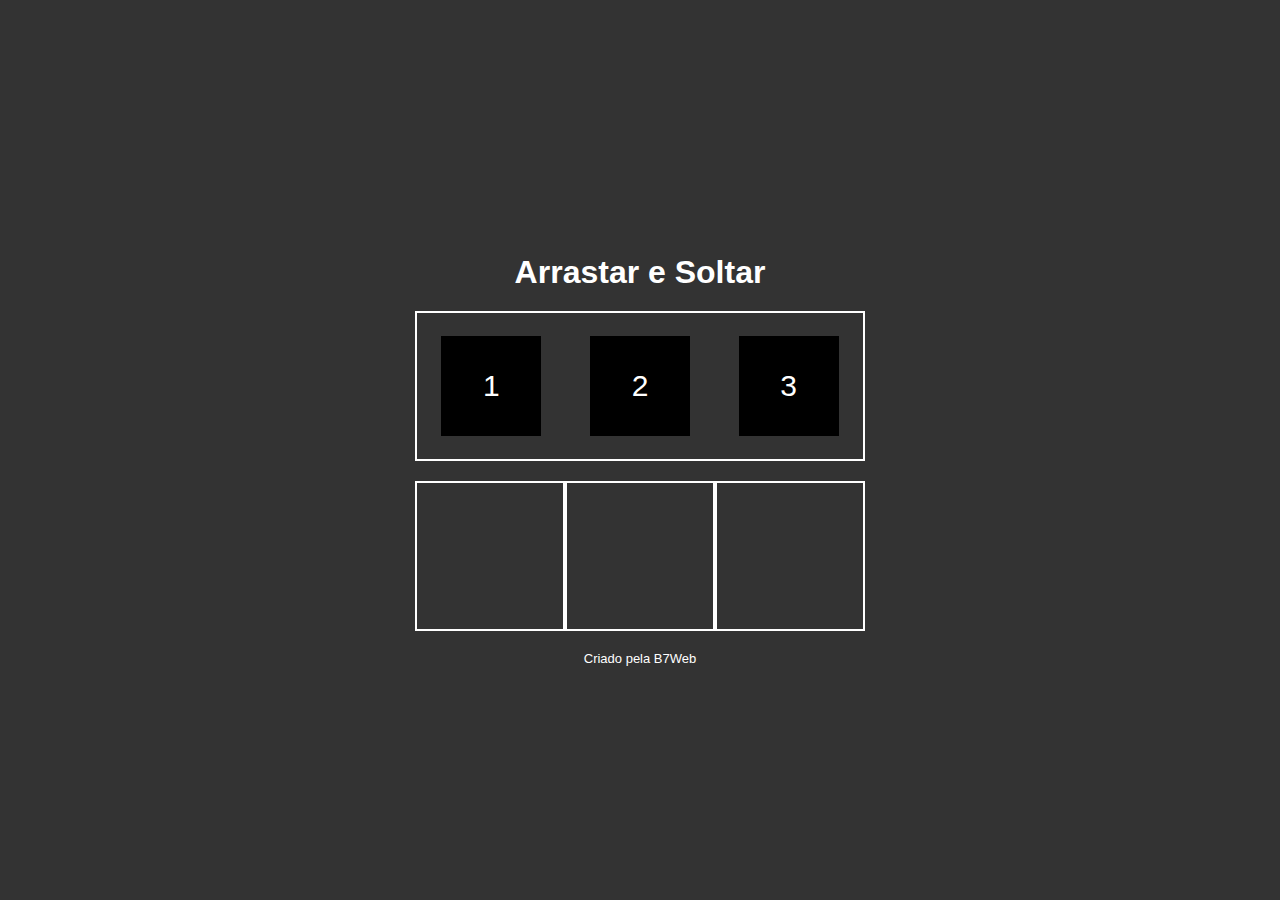
<file: arrastar e largar/index.html>
<!DOCTYPE html>
<html lang="pt">
<head>
    <meta charset="UTF-8">
    <meta http-equiv="X-UA-Compatible" content="IE=edge">
    <meta name="viewport" content="width=device-width, initial-scale=1.0">
    <title>Arrastar e Soltar</title>
    <link rel="stylesheet" href="style.css" />
</head>
<body>
    <h1>Arrastar e Soltar</h1>

    <div class="neutralArea">
        <div class="item" draggable="true">1</div>
        <div class="item" draggable="true">2</div>
        <div class="item" draggable="true">3</div>
    </div>

    <div class="areas">
        <div class="area" data-name="a"></div>
        <div class="area" data-name="b"></div>
        <div class="area" data-name="c"></div>
    </div>

    <footer>Criado pela B7Web</footer>

    <script src="script.js"></script>
</body>
</html>
</file>
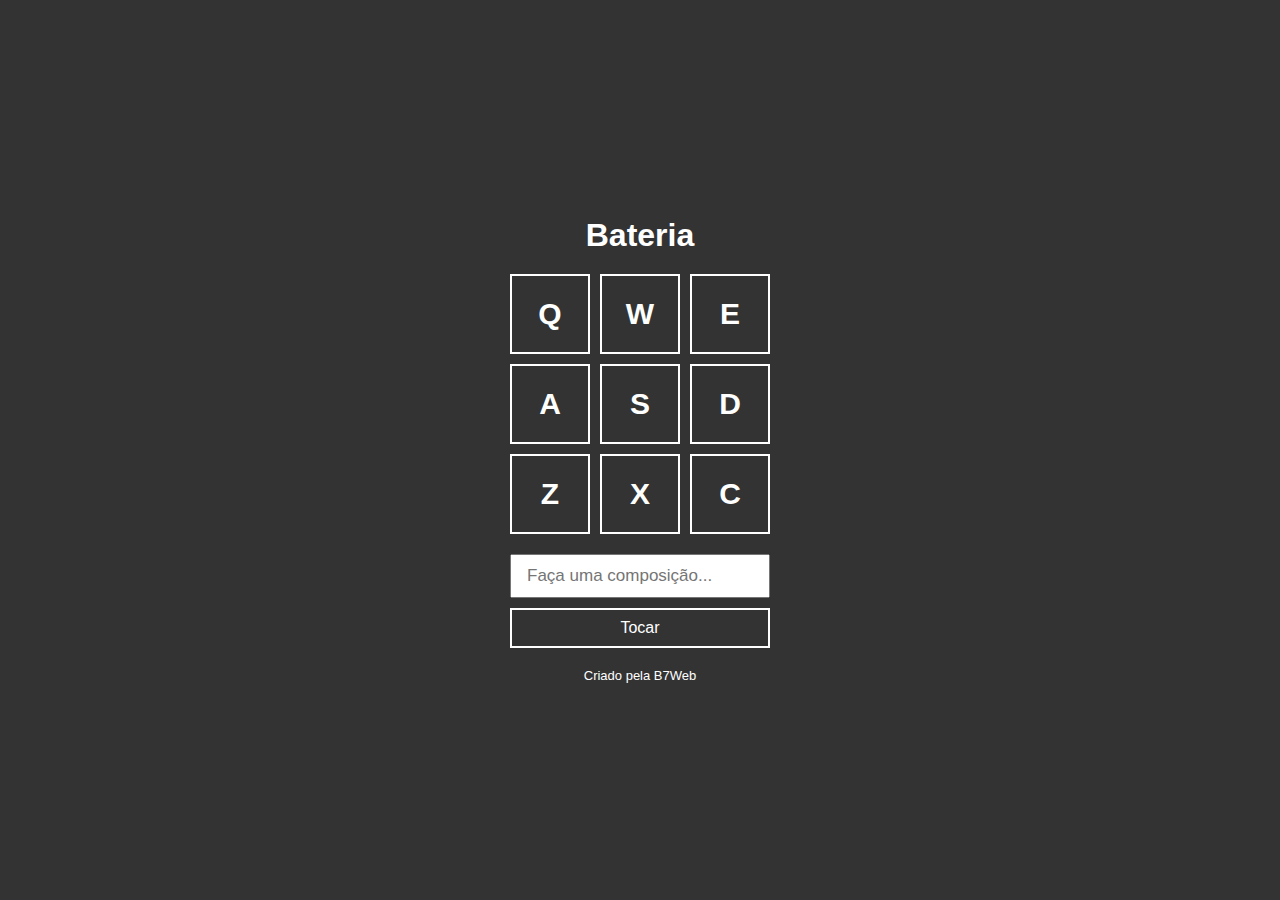
<file: bateria/index.html>
<!DOCTYPE html>
<html lang="pt">
<head>
    <meta charset="UTF-8">
    <meta http-equiv="X-UA-Compatible" content="IE=edge">
    <meta name="viewport" content="width=device-width, initial-scale=1.0">
    <title>Bateria</title>
    <link rel="stylesheet" href="style.css" />
</head>
<body>
    <h1>Bateria</h1>

    <div class="keys">
        <div data-key="keyq" class="key">Q</div>
        <div data-key="keyw" class="key">W</div>
        <div data-key="keye" class="key">E</div>

        <div data-key="keya" class="key">A</div>
        <div data-key="keys" class="key">S</div>
        <div data-key="keyd" class="key">D</div>

        <div data-key="keyz" class="key">Z</div>
        <div data-key="keyx" class="key">X</div>
        <div data-key="keyc" class="key">C</div>
    </div>
    <div class="composer">
        <input type="text" id="input" placeholder="Faça uma composição..." />
        <button>Tocar</button>
    </div>

    <footer>Criado pela B7Web</footer>

    <audio id="s_keyq" src="sounds/keyq.wav"></audio>
    <audio id="s_keyw" src="sounds/keyw.wav"></audio>
    <audio id="s_keye" src="sounds/keye.wav"></audio>
    <audio id="s_keya" src="sounds/keya.wav"></audio>
    <audio id="s_keys" src="sounds/keys.wav"></audio>
    <audio id="s_keyd" src="sounds/keyd.wav"></audio>
    <audio id="s_keyz" src="sounds/keyz.wav"></audio>
    <audio id="s_keyx" src="sounds/keyx.wav"></audio>
    <audio id="s_keyc" src="sounds/keyc.wav"></audio>
    
    <script src="script.js"></script>
</body>
</html>
</file>
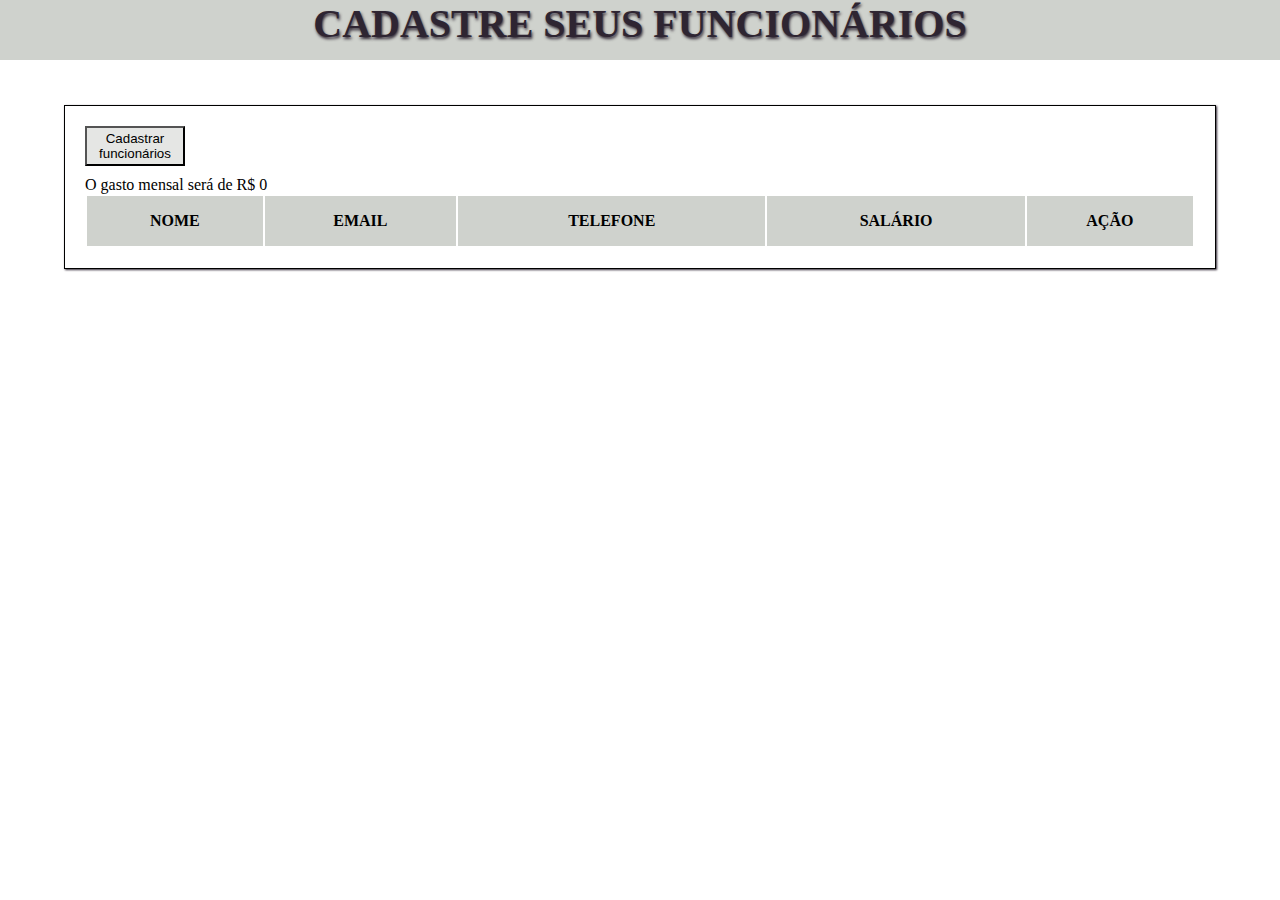
<file: Cadastro de funcionários/index.html>
<!DOCTYPE html>
<html lang="pt-br">
<head>
    <meta charset="UTF-8">
    <meta http-equiv="X-UA-Compatible" content="IE=edge">
    <meta name="viewport" content="width=device-width, initial-scale=1.0">
    <link rel="stylesheet" href="assets/css/main.css">
    <link rel="stylesheet" href="assets/css/modal.css">
    <title>Cadastro de funcionários</title>
</head>
<body>
    <header>
        <div class="titulo"><h1>CADASTRE SEUS funcionários</h1></div>
    </header>
    <main>
        <button class="button cadastro" id="cadastrarFuncionario">Cadastrar funcionários</button>
        <table id="tableClient" class="form">
            <thead>
                <th>Nome</th>
                <th>Email</th>
                <th>telefone</th>
                <th>Salário</th>
                <th>Ação</th>
            </thead>
            <tbody>
                <!-- 
                <tr>
                    <td>Maria</td>
                    <td>Maria@gmail.com</td>
                    <td>(19)99593-2812</td>
                    <td>R$2000.00</td>
                    <td>
                        
                        <button type="button" class="button green" >Editar</button>
                        <button type="button" class="button red">Excluir</button>
                    
                    </td>
                </tr>

                <tr>
                    <td>João</td>
                    <td>João@gmail.com</td>
                    <td>(19)99593-2812</td>
                    <td>R$1500.00</td>
                    <td>
                        
                        <button type="button" class="button green" >Editar</button>
                        <button type="button" class="button red">Excluir</button>
                    
                    </td>
                </tr>
                -->
                <span>O gasto mensal será de <span id="span"></span></span>
            </tbody>
        </table>
        <div class="modal" id="modal">
            <div class="modalContent">
                <h2>Novo Funcionário</h2>
            <form id="form">
                <input type="text" id="nome" data-index="new" class="modal-field" placeholder="Digite o nome" oninput="validName()" required>
                <input type="email" id="email" class="modal-field" placeholder="Digite o e-mail" oninput="validEmail()" required>
                <input type="text" id="telefone" class="modal-field" placeholder="Digite o telefone" oninput="validTelefone()" required>
                <input type="text" id="salario" class="modal-field salario" placeholder="Salário planejado" oninput="validSalario()" required>
            </form>
            <div class="ContentFooter">
                <button class="button green" id="salvar">Salvar</button>
                <button class="button red" id="cancelar">Cancelar</button>
            </div>
        </div>
        </div>
    </main>

    <script src="assets/javascript/script.js"></script>
</body>
</html>
</file>
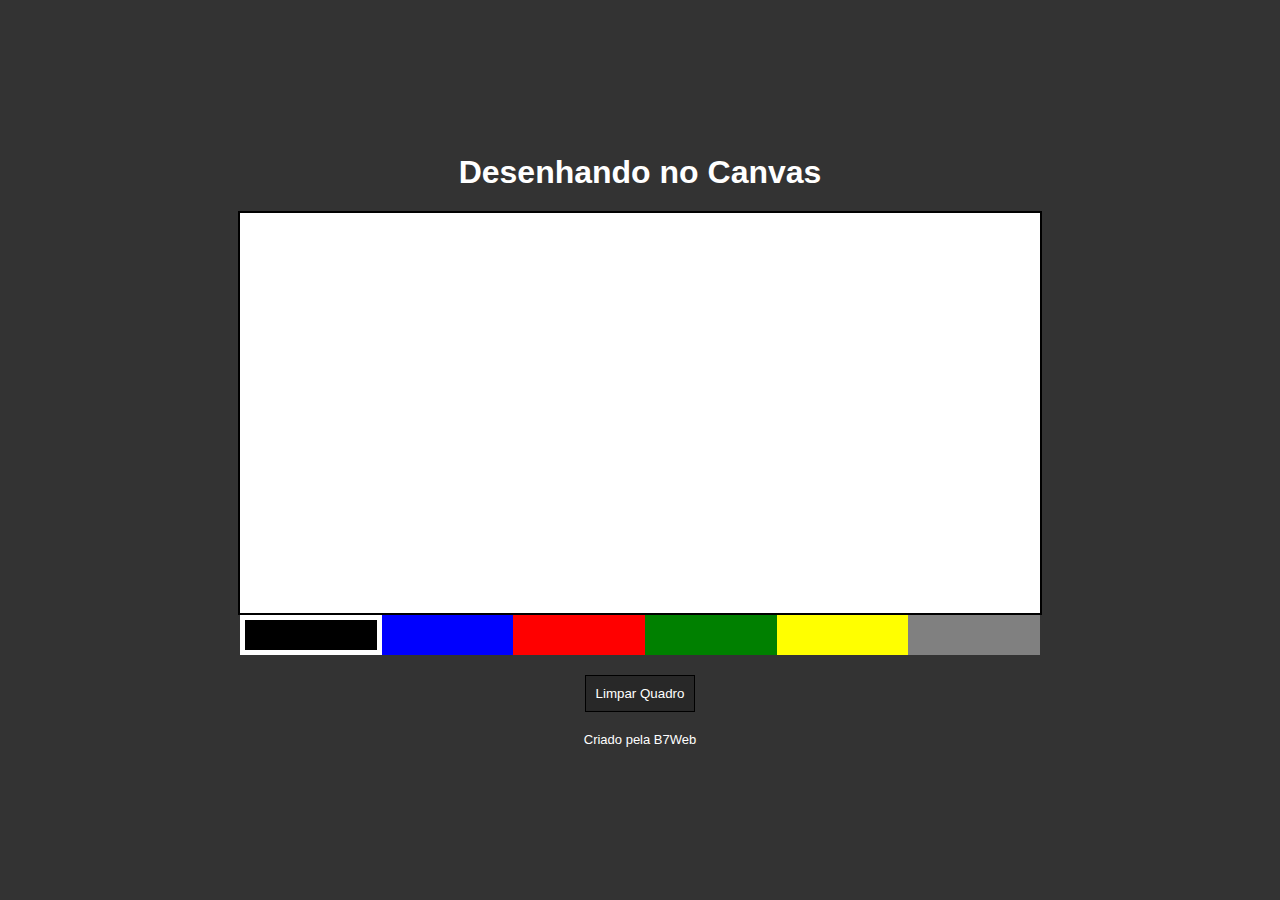
<file: canvas/index.html>
<!DOCTYPE html>
<html lang="pt">
<head>
    <meta charset="UTF-8">
    <meta http-equiv="X-UA-Compatible" content="IE=edge">
    <meta name="viewport" content="width=device-width, initial-scale=1.0">
    <title>Desenhando no Canvas</title>
    <link rel="stylesheet" href="style.css" />
</head>
<body>
    <h1>Desenhando no Canvas</h1>

    <canvas id="tela" width="800" height="400"></canvas>

    <div class="colorArea">
        <div data-color="black" style="background-color: black" class="color active"></div>
        <div data-color="blue" style="background-color: blue" class="color"></div>
        <div data-color="red" style="background-color: red" class="color"></div>
        <div data-color="green" style="background-color: green" class="color"></div>
        <div data-color="yellow" style="background-color: yellow" class="color"></div>
        <div data-color="gray" style="background-color: gray" class="color"></div>
    </div>

    <button class="clear">Limpar Quadro</button>

    <footer>Criado pela B7Web</footer>

    <script src="script.js"></script>
</body>
</html>
</file>
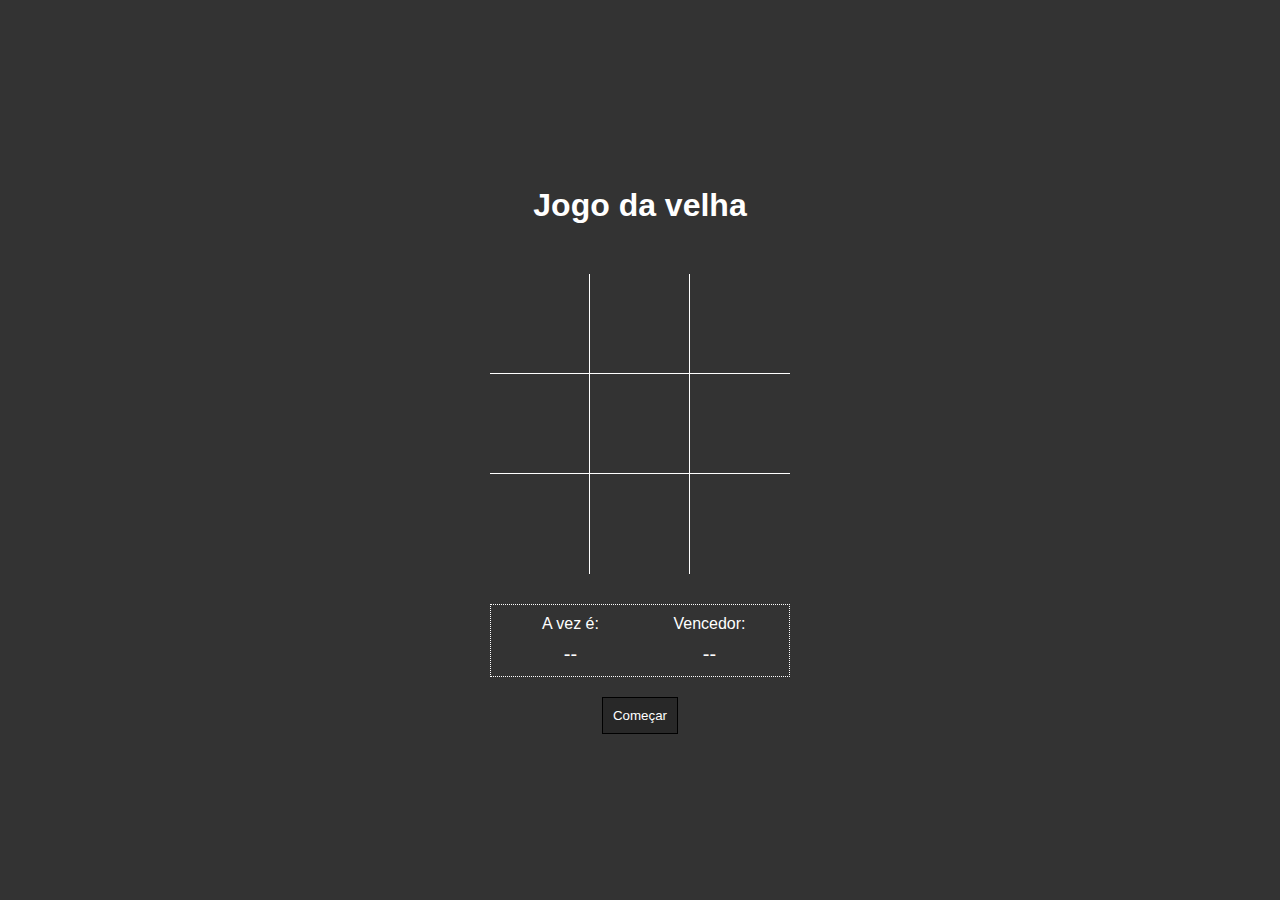
<file: jogo da velha/index.html>
<!DOCTYPE html>
<html lang="pt">
<head>
    <meta charset="UTF-8">
    <meta http-equiv="X-UA-Compatible" content="IE=edge">
    <meta name="viewport" content="width=device-width, initial-scale=1.0">
    <title>Jogo da velha</title>
    <link rel="stylesheet" href="style.css" />
</head>
<body>
    <h1>Jogo da velha</h1>

    <div class="area">
        <div data-item="a1" class="item b r"></div>
        <div data-item="a2" class="item b r"></div>
        <div data-item="a3" class="item b"></div>

        <div data-item="b1" class="item b r"></div>
        <div data-item="b2" class="item b r"></div>
        <div data-item="b3" class="item b"></div>

        <div data-item="c1" class="item r"></div>
        <div data-item="c2" class="item r"></div>
        <div data-item="c3" class="item"></div>
    </div>

    <div class="info">
        <div class="infoitem">
            <div class="infotitulo">A vez é:</div>
            <div class="infocorpo vez">--</div>
        </div>
        <div class="infoitem">
            <div class="infotitulo">Vencedor:</div>
            <div class="infocorpo resultado">--</div>
        </div>
    </div>

    <button class="reset">Começar</button>

    <script src="script.js"></script>
</body>
</html>
</file>
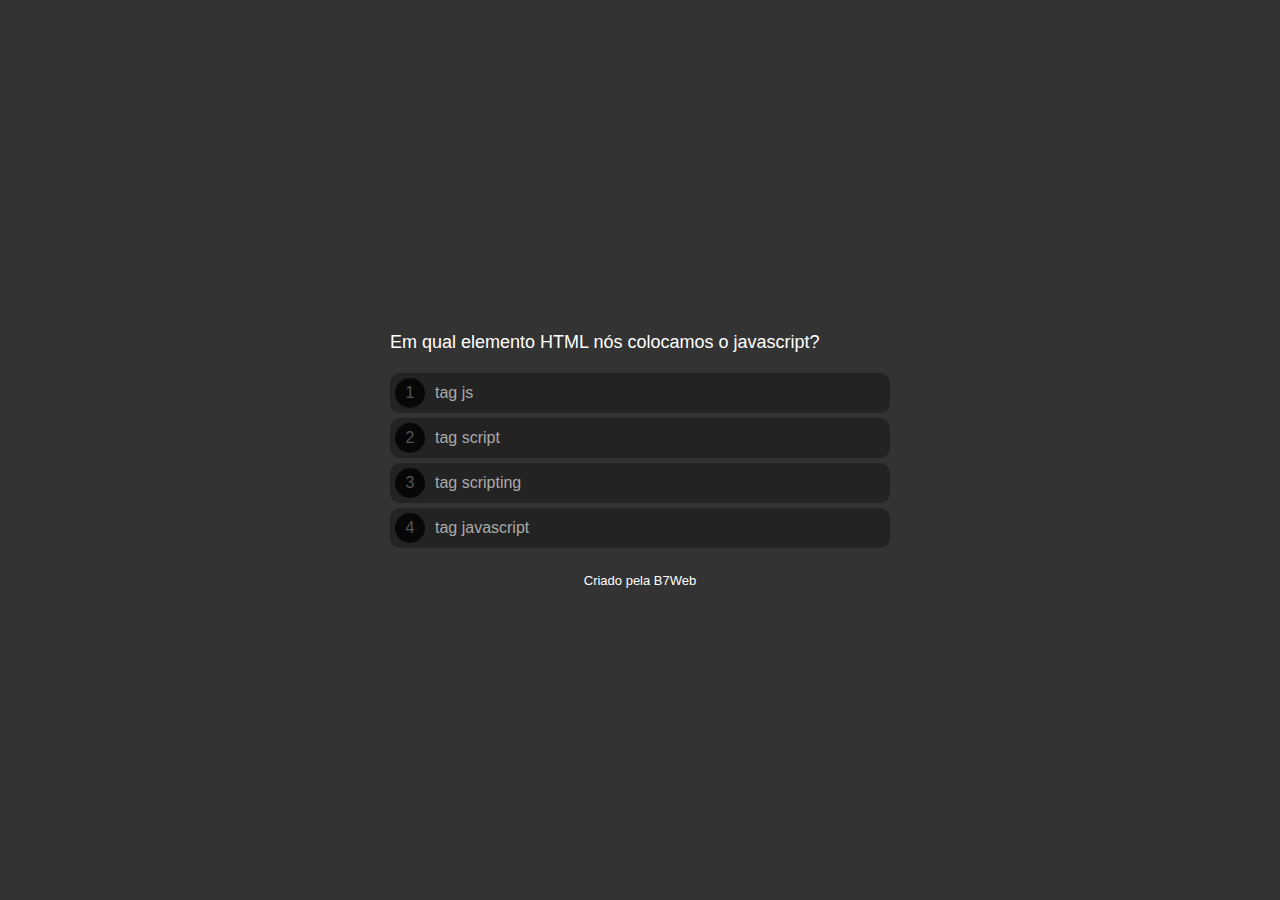
<file: quiz/index.html>
<!DOCTYPE html>
<html lang="pt">
<head>
    <meta charset="UTF-8">
    <meta http-equiv="X-UA-Compatible" content="IE=edge">
    <meta name="viewport" content="width=device-width, initial-scale=1.0">
    <title>Quiz</title>
    <link rel="stylesheet" href="style.css" />
</head>
<body>
    <div class="progress">
        <div class="progress--bar"></div>
    </div>

    <div class="questionArea">
        <div class="question">...</div>
        <div class="options">
            
        </div>
    </div>

    <div class="scoreArea">
        <img src="prize.png" class="prizeImage" />
        <div class="scoreText1">Parabéns!</div>
        <div class="scorePct">Acertou 99%</div>
        <div class="scoreText2">Você respondeu 9 questões e acertou 8.</div>
        <button>Fazer novamente</button>
    </div>

    <footer>Criado pela B7Web</footer>

    <script src="questions.js"></script>
    <script src="script.js"></script>
</body>
</html>
</file>
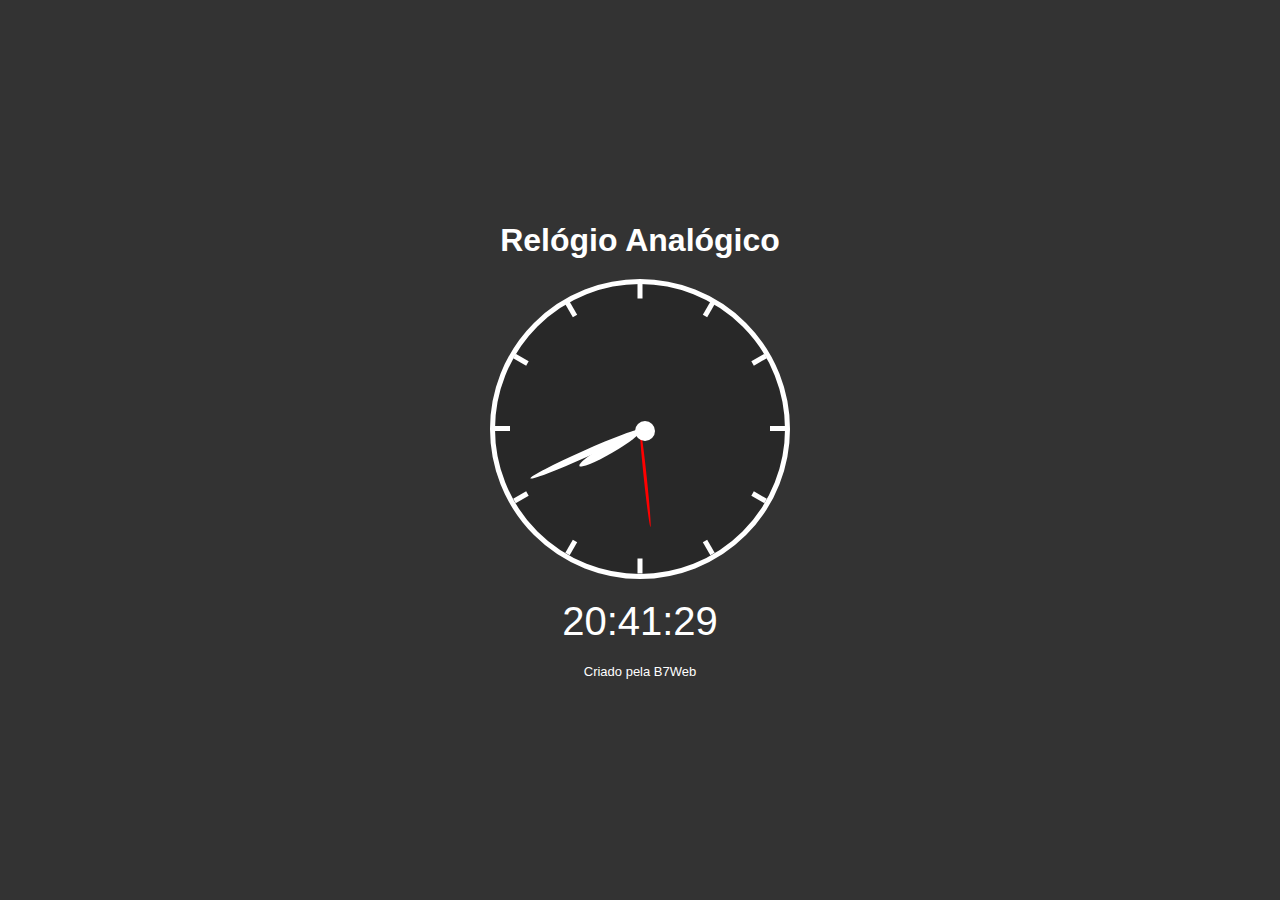
<file: relógio/index.html>
<!DOCTYPE html>
<html lang="pt">
<head>
    <meta charset="UTF-8">
    <meta http-equiv="X-UA-Compatible" content="IE=edge">
    <meta name="viewport" content="width=device-width, initial-scale=1.0">
    <title>Relógio Analógico</title>
    <link rel="stylesheet" href="style.css" />
</head>
<body>
    <h1>Relógio Analógico</h1>

    <div class="relogio">
        <div class="riscos">
            <div class="risco" style="transform: rotate(0deg)"><div class="ponto"></div></div>
            <div class="risco" style="transform: rotate(30deg)"><div class="ponto"></div></div>
            <div class="risco" style="transform: rotate(60deg)"><div class="ponto"></div></div>
            <div class="risco" style="transform: rotate(90deg)"><div class="ponto"></div></div>
            <div class="risco" style="transform: rotate(120deg)"><div class="ponto"></div></div>
            <div class="risco" style="transform: rotate(150deg)"><div class="ponto"></div></div>
            <div class="risco" style="transform: rotate(180deg)"><div class="ponto"></div></div>
            <div class="risco" style="transform: rotate(210deg)"><div class="ponto"></div></div>
            <div class="risco" style="transform: rotate(240deg)"><div class="ponto"></div></div>
            <div class="risco" style="transform: rotate(270deg)"><div class="ponto"></div></div>
            <div class="risco" style="transform: rotate(300deg)"><div class="ponto"></div></div>
            <div class="risco" style="transform: rotate(330deg)"><div class="ponto"></div></div>
        </div>
        <div class="ponteiros">
            <div class="p p_s"></div>
            <div class="p p_m"></div>
            <div class="p p_h"></div>
            <div class="encaixe"></div>
        </div>
    </div>
    <div class="digital">--:--:--</div>

    <footer>Criado pela B7Web</footer>

    <script src="script.js"></script>
</body>
</html>
</file>
<file: arrastar e largar/style.css>
* {
    margin: 0;
    padding: 0;
    box-sizing: border-box;
}

body {
    display: flex;
    min-height: 100vh;
    justify-content: center;
    align-items: center;
    flex-direction: column;
    background-color: #333;
    font-family: Arial, Helvetica, sans-serif;
}

h1 {
    color: #FFF;
    margin: 20px 0;
}

.neutralArea {
    width: 450px;
    height: 150px;
    display: flex;
    justify-content: space-around;
    align-items: center;
    border: 2px solid #FFF;
}
.item {
    width: 100px;
    height: 100px;
    background-color: #000;
    color: #FFF;
    font-size: 30px;
    display: flex;
    justify-content: center;
    align-items: center;
    cursor: grab;
}
.item.dragging {
    opacity: 0.5;
}
.areas {
    width: 450px;
    display: flex;
    margin-top: 20px;
}
.areas.correct .area {
    border: 2px solid #00FF00;
}
.area {
    width: 150px;
    height: 150px;
    border: 2px solid #FFF;
    display: flex;
    justify-content: center;
    align-items: center;
}
.hover {
    background-color: rgba(0, 0, 0, 0.3);
}
footer {
    margin-top: 20px;
    color: #FFF;
    font-size: 13px;
}
</file>
<file: bateria/style.css>
* {
    margin: 0;
    padding: 0;
    box-sizing: border-box;
}
body {
    display: flex;
    min-height: 100vh;
    justify-content: center;
    align-items: center;
    flex-direction: column;
    background-color: #333;
    font-family: Arial, Helvetica, sans-serif;
}

h1 {
    color: #FFF;
    margin-bottom: 20px;
}
.keys {
    display: grid;
    grid-template-columns: repeat(3, 1fr);
    gap: 10px;
}
.key {
    width: 80px;
    height: 80px;
    border: 2px solid #FFF;
    color: #FFF;
    display: flex;
    justify-content: center;
    align-items: center;
    font-size: 30px;
    font-weight: bold;
}
.key.active {
    border: 2px solid #FF0;
    color: #FF0;
}

.composer {
    width: 260px;
    margin-top: 20px;
}
.composer #input {
    width: 100%;
    outline: none;
    font-size: 17px;
    padding: 10px 15px;
}
.composer button {
    width: 100%;
    height: 40px;
    background: none;
    border: 2px solid #FFF;
    color: #FFF;
    font-size: 16px;
    margin-top: 10px;
    cursor: pointer;
}
.composer button:hover {
    background-color: rgba(0, 0, 0, 0.2);
}

footer {
    margin-top: 20px;
    color: #FFF;
    font-size: 13px;
}
</file>
<file: Cadastro de funcionários/assets/css/main.css>
*{
    padding: 0;
    margin: 0;
    box-sizing: border-box;

}
header{
    width: 100%;
    height: 60px;
    background-color: #CFD2CD;
}
.titulo h1{
    text-align: center;
    text-transform: uppercase;
    text-shadow: 1px 2px 3px;
    font-size: 40px;
    color: #2E2532;
}

main{
    width: 90%;
    padding: 20px;
    display: flex;
    flex-direction: column;
    justify-content: center;
    margin: 5vh auto;
    border: 1px solid black;
    box-shadow: 1px 1px 2px #2E2532;
}
main .button{
    height: 40px;
    width: 100px;
    background-color: #E5E6E4;
    color: black;;
    cursor: pointer;
    margin-bottom: 10px;
}
main .button:hover{
   color: white;
   background-color: black;

}
button.green{
    background-color: green;
    color: white;
}
button.red{
    background-color: rgb(179, 46, 46);
    color: white;
}
button.cadastro{
    width: 100px !important;
}
.form{
    width: 100%;
    text-align: left;
}
.form th{
    height: 50px;
    background-color: #CFD2CD;
    text-align: center;
    text-transform: uppercase;
}
.form td{
    height: 50px;
    text-align: center;
}
.form tr:hover{
    background-color: #eee;
}


@media (min-width: 300px) and (max-width: 700px){
    header{
        width: 100%;
        height: 40px;
        background-color: #CFD2CD;
    }
    .titulo h1{
        text-align: center;
        text-transform: uppercase;
        text-shadow: 1px 2px 3px;
        font-size: 25px;
        color: #2E2532;
    }
    main{
        width: 100%;
        padding: 20px;
        display: flex;
        flex-direction: column;
        justify-content: center;
        margin: 5vh auto;
       
    }
    main .button{
        height: 40px;
        width: 60px;
        background-color: #E5E6E4;
        color: black;;
        cursor: pointer;
        margin-bottom: 10px;
    }
    button.green{
        background-color: green;
        color: white;
    }
    button.red{
        background-color: rgb(179, 46, 46);
        color: white;
    }
    .form th{
        height: 50px;
        width: 80px;
        background-color: #CFD2CD;
        text-align: center;
        text-transform: uppercase;
        font-size: 12px;
    }
    main{
       border: none;
       box-shadow: none;
    }
}
</file>
<file: Cadastro de funcionários/assets/css/modal.css>
.modal{
    width: 100%;
    height: 100%;
    background-color: rgba(0,0, 0, 0.3);
    position: absolute;
    top:0;
    left: 0;
    display: flex;
    justify-content: center;
    align-items: center;
    opacity: 0;
    z-index: -1;
}
.modal.active{
    opacity: 1;
    z-index: 1;
}
.modalContent{
    display: flex;
    justify-content: center;
    flex-direction: column;
    width: 50vw;
    padding: 10px;
    background-color: white;
    gap: 20px;
    text-align: center;
}
.modalContent form{
    display: flex;
    justify-content: space-between;
    flex-wrap: wrap;
    gap: 20px;
}
.modalContent form input{
    width: 40%;
    padding: 20px;
}
.modalContent form input::placeholder{
    text-align: center;
}

@media (max-width: 600px){
    .modalContent{
        width: 100%;
        height: 40%;;
        position: absolute;
        top: 0;
        left: 0;
    }
    .modalContent form input{
        width: 40%;
    }
    .modalContent form input::placeholder{
        font-size: 8px;
    }
}
</file>
<file: canvas/style.css>
* {
    margin: 0;
    padding: 0;
    box-sizing: border-box;
}

body {
    display: flex;
    min-height: 100vh;
    justify-content: center;
    align-items: center;
    flex-direction: column;
    background-color: #333;
    font-family: Arial, Helvetica, sans-serif;
}

h1 {
    color: #FFF;
    margin-bottom: 20px;
}

#tela {
    border: 2px solid #000;
    background-color: #FFF;
    cursor: crosshair;
}

.colorArea {
    width: 800px;
    display: flex;
}
.color {
    flex: 1;
    height: 40px;
    cursor: pointer;
}
.color.active {
    border: 5px solid #FFF;
}

.clear {
    border: 1px solid #000;
    background-color: rgba(0, 0, 0, 0.2);
    color: #FFF;
    padding: 10px;
    margin-top: 20px;
    cursor: pointer;
}

footer {
    margin-top: 20px;
    color: #FFF;
    font-size: 13px;
}
</file>
<file: jogo da velha/style.css>
* {
    margin: 0;
    padding: 0;
    box-sizing: border-box;
}

body {
    display: flex;
    min-height: 100vh;
    justify-content: center;
    align-items: center;
    flex-direction: column;
    background-color: #333;
    font-family: Arial, Helvetica, sans-serif;
}

h1 {
    color: #FFF;
    margin: 20px 0;
}

.area {
    width: 300px;
    display: grid;
    grid-template-columns: repeat(3, 1fr);
    margin-top: 30px;
}
.area .item {
    width: 100px;
    height: 100px;
    display: flex;
    justify-content: center;
    align-items: center;
    font-size: 60px;
    font-weight: bold;
    color: #FFF;
    cursor: pointer;
}
.item:hover {
    background-color: rgba(0, 0, 0, 0.1);
}

.item.t {
    border-top: 1px solid #FFF;
}
.item.l {
    border-left: 1px solid #FFF;
}
.item.r {
    border-right: 1px solid #FFF;
}
.item.b {
    border-bottom: 1px solid #FFF;
}

.info {
    width: 300px;
    display: flex;
    margin-top: 30px;
    border: 1px dotted #FFF;
    padding: 10px;
}
.infoitem {
    flex: 1;
}
.infotitulo {
    text-align: center;
    color: #FFF;
    margin-bottom: 10px;
}
.infocorpo {
    text-align: center;
    color: #FFF;
    font-size: 20px;
}

.reset {
    border: 1px solid #000;
    background-color: rgba(0, 0, 0, 0.2);
    color: #FFF;
    padding: 10px;
    margin-top: 20px;
}
</file>
<file: quiz/style.css>
* {
    margin: 0;
    padding: 0;
    box-sizing: border-box;
}

body {
    display: flex;
    min-height: 100vh;
    justify-content: center;
    align-items: center;
    flex-direction: column;
    background-color: #333;
    font-family: Arial, Helvetica, sans-serif;
}

h1 {
    color: #FFF;
    margin: 20px 0;
}

.progress {
    height: 5px;
    position: fixed;
    left: 0;
    top: 0;
    right: 0;
}
.progress--bar {
    background-color: #00FF00;
    height: 100%;
    transition: all ease .5s;
}

.questionArea,
.scoreArea {
    display: none;
}

.questionArea {
    max-width: 500px;
    width: 100%;
}

.question {
    color: #FFF;
    font-size: 18px;
    margin: 20px 0;
}
.option {
    display: flex;
    align-items: center;
    height: 40px;
    background-color: rgba(0, 0, 0, 0.3);
    border-radius: 10px;
    margin-bottom: 5px;
    color: #AAA;
    font-size: 16px;
    cursor: pointer;
}
.option span {
    display: flex;
    justify-content: center;
    align-items: center;
    width: 30px;
    height: 30px;
    border-radius: 15px;
    margin-left: 5px;
    margin-right: 10px;
    background-color: rgba(0, 0, 0, 0.8);
    color: #555;
}
.option:hover {
    background-color: rgba(0, 0, 0, 0.2);
}

.scoreArea {
    background-color: rgba(255, 255, 255, 0.5);
    padding: 20px;
    border-radius: 20px;
    margin: 10px;
    text-align: center;
}
.prizeImage {
    width: auto;
    height: 100px;
    margin-bottom: 10px;
}
.scoreText1 {
    color: #000;
    font-size: 23px;
    font-weight: bold;
    margin-bottom: 10px;
}
.scorePct {
    color: #0d630d;
    font-size: 30px;
    font-weight: bold;
    margin-bottom: 10px;
}
.scoreText2 {
    font-size: 16px;
    color: #000;
    margin-bottom: 10px;
}

.scoreArea button {
    border: 0;
    border-radius: 10px;
    background-color: rgba(0, 0, 0, 0.5);
    color: #CCC;
    padding: 10px;
    margin-top: 20px;
    cursor: pointer;
}
.scoreArea button:hover {
    background-color: rgba(0, 0, 0, 0.4);
}

footer {
    margin-top: 20px;
    color: #FFF;
    font-size: 13px;
}
</file>
<file: relógio/style.css>
* {
    margin: 0;
    padding: 0;
    box-sizing: border-box;
}

body {
    display: flex;
    min-height: 100vh;
    justify-content: center;
    align-items: center;
    flex-direction: column;
    background-color: #333;
    font-family: Arial, Helvetica, sans-serif;
}

h1 {
    color: #FFF;
    margin-bottom: 20px;
}

.relogio {
    width: 300px;
    height: 300px;
    border: 5px solid #FFF;
    border-radius: 50%;
    background-color: rgba(0, 0, 0, 0.2);
}

.riscos {
    width: 100%;
    height: 100%;
    padding-left: 50%;
    padding-top: 50%;
    margin-top: -3px;
}
.risco {
    width: 145px;
    height: 5px;
    position: absolute;
    transform-origin: left;
    display: flex;
    justify-content: flex-end;
}
.risco .ponto {
    width: 15px;
    height: 100%;
    background-color: #FFF;
}

.ponteiros {
    width: 100%;
    height: 100%;
    padding-left: 50%;
    padding-top: 50%;
    margin-top: -100%;
}
.p {
    transform-origin: left;
    transform: rotate(0deg);
    border-radius: 50%;
    position: absolute;
}

.p_s {
    width: 100px;
    height: 3px;
    background-color: #F00;
}
.p_m {
    width: 120px;
    height: 7px;
    background-color: #FFF;
}
.p_h {
    width: 70px;
    height: 10px;
    background-color: #FFF;
}
.encaixe {
    width: 20px;
    height: 20px;
    background-color: #FFF;
    border-radius: 50%;
    position: absolute;
    margin-top: -5px;
    margin-left: -5px;
}
.digital {
    color: #FFF;
    font-size: 40px;
    margin-top: 20px;
}

footer {
    margin-top: 20px;
    color: #FFF;
    font-size: 13px;
}
</file>
